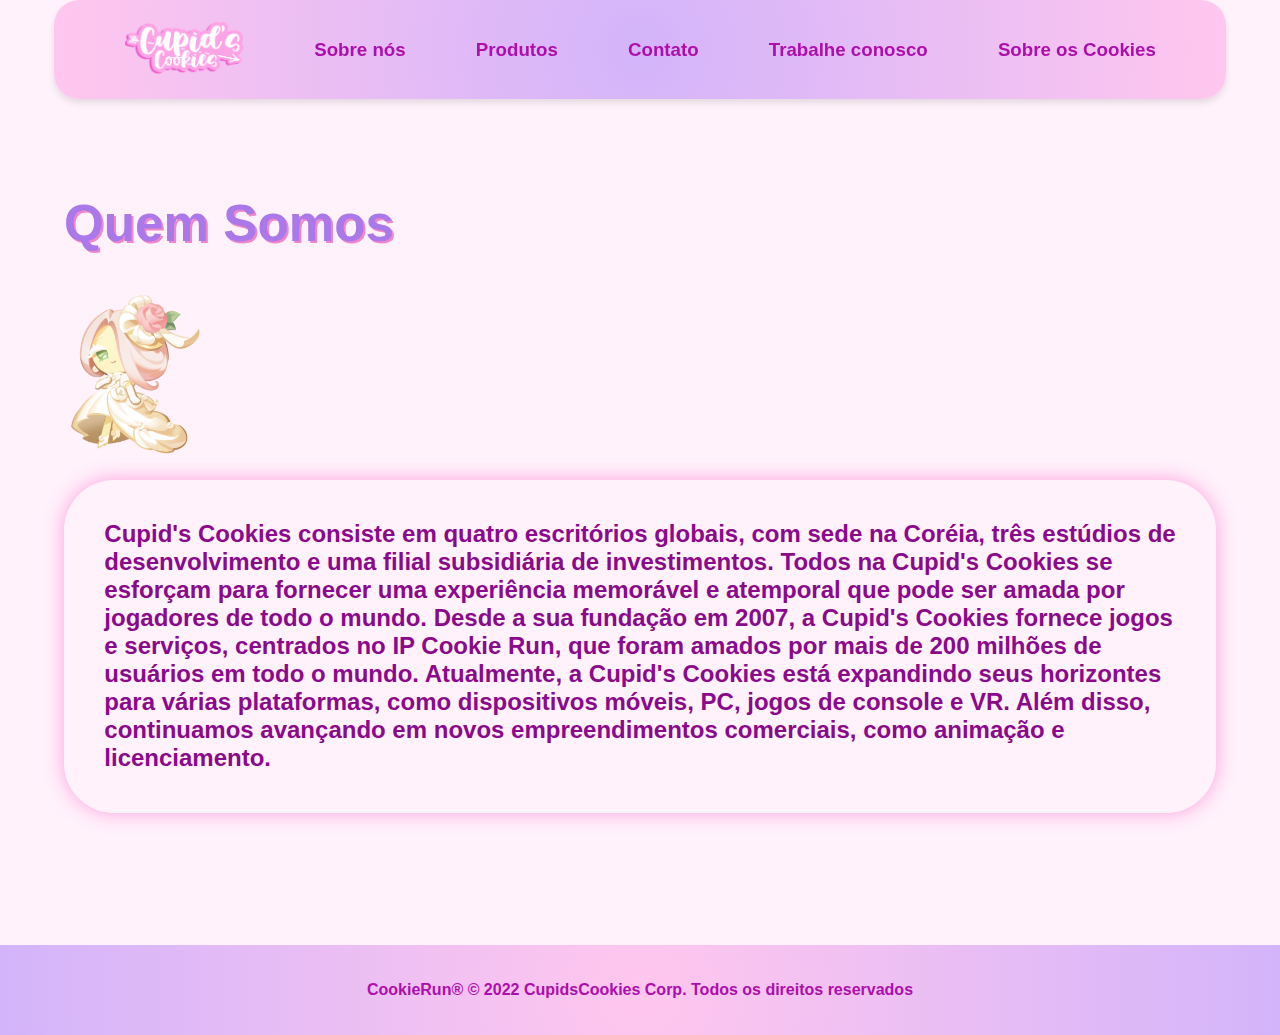
<file: page2.html>
<!DOCTYPE html>
<html lang="pt-br">

<head>
    <meta charset="UTF-8">
    <meta name="viewport" content="width=device-width, initial-scale=1.0">
    <title>Sobre nós</title>
    <link rel="stylesheet" href="style2.css">
</head>

<body>
    <header class="menu">
        <a href="index.html"><img src="logonew.png" alt="logo" id="logo"></a>
        <a href="page2.html">
            <h3>Sobre nós</h3>
        </a>
        <a href="page3.html">
            <h3>Produtos</h3>
        </a>
        <a href="page4.html">
            <h3>Contato</h3>
        </a>
        <a href="page5.html">
            <h3>Trabalhe conosco</h3>
        </a>
        <a href="page6.html">
            <h3>Sobre os Cookies</h3>
        </a>
    </header>
    <main class="About">
        <h1>Quem Somos</h1>
        <img src="weddingcake.png" id="cake" alt="weddingcake">
        <h2>
            Cupid's Cookies consiste em quatro escritórios globais, com sede na Coréia, três estúdios de desenvolvimento
            e
            uma filial subsidiária de investimentos.
            Todos na Cupid's Cookies se esforçam para fornecer uma experiência memorável e atemporal que pode ser amada
            por
            jogadores de todo o mundo.
            Desde a sua fundação em 2007, a Cupid's Cookies fornece jogos e serviços, centrados no IP Cookie Run, que
            foram
            amados por mais de 200 milhões de usuários em todo o mundo.
            Atualmente, a Cupid's Cookies está expandindo seus horizontes para várias plataformas, como dispositivos
            móveis,
            PC, jogos de console e VR.
            Além disso, continuamos avançando em novos empreendimentos comerciais, como animação e licenciamento.
        </h2>
    </main>
    <footer>
        <p>CookieRun® © 2022 CupidsCookies Corp. Todos os direitos reservados</p>
    </footer>
</body>

</html>
</file>
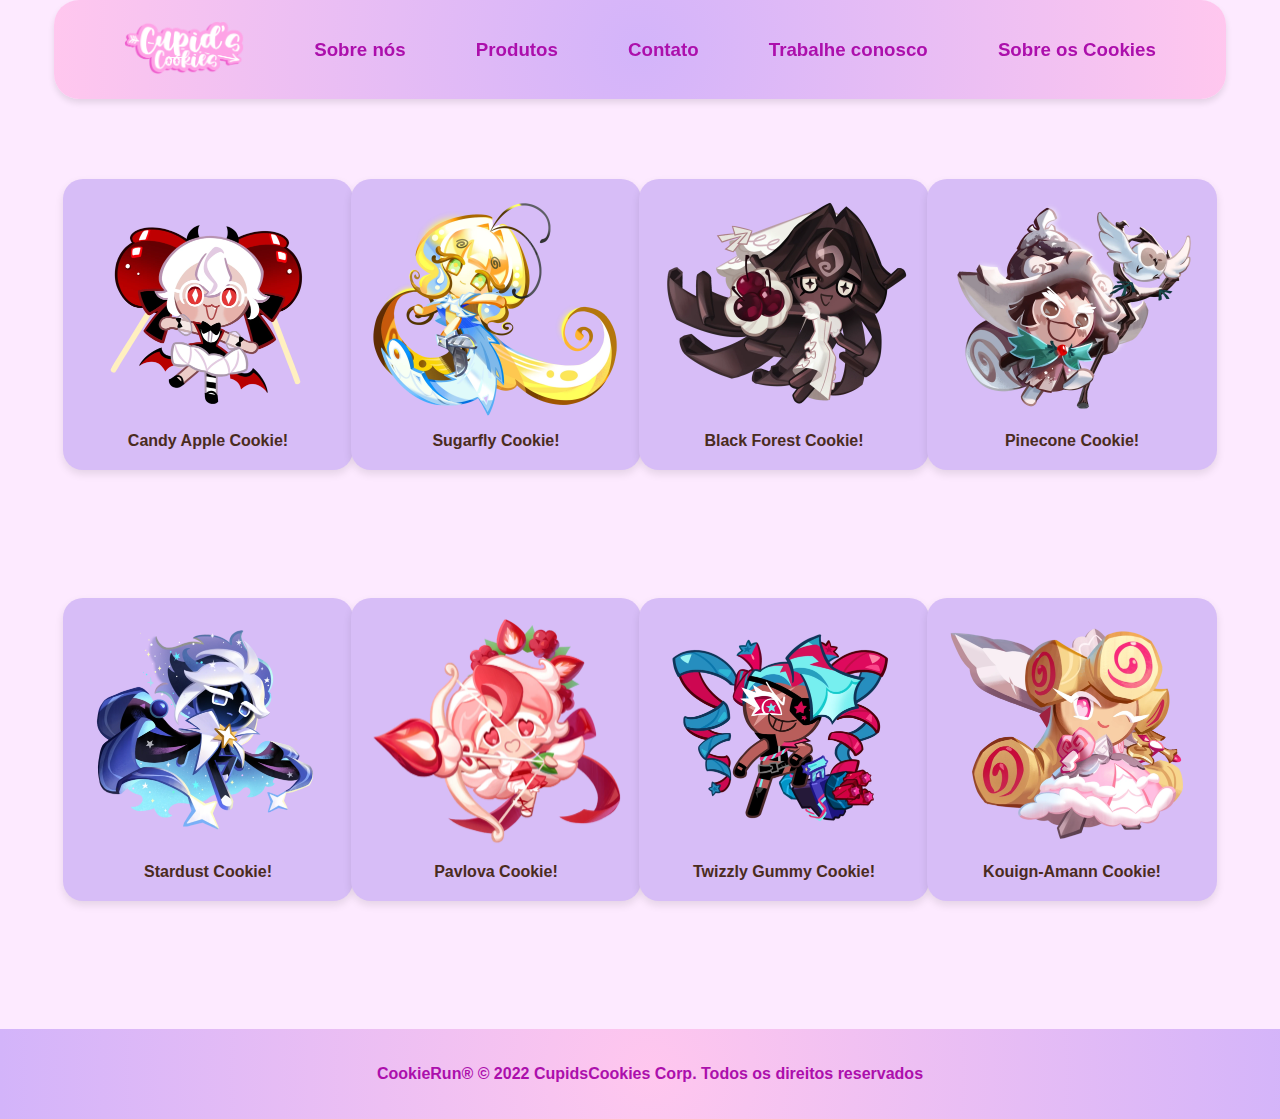
<file: page3.html>
<!DOCTYPE html>
<html lang="pt-br">

<head>
  <meta charset="UTF-8">
  <meta name="viewport" content="width=device-width, initial-scale=1.0">
  <title>Produtos</title>
  <link rel="stylesheet" href="style3.css">
</head>

<body>
  <div class="container">
     <header class="menu">
        <a href="index.html"><img src="logonew.png" alt="logo" id="logo"></a>
        <a href="page2.html">
            <h3>Sobre nós</h3>
        </a>
        <a href="page3.html">
            <h3>Produtos</h3>
        </a>
        <a href="page4.html">
            <h3>Contato</h3>
        </a>
        <a href="page5.html">
            <h3>Trabalhe conosco</h3>
        </a>
        <a href="page6.html">
            <h3>Sobre os Cookies</h3>
        </a>
    </header>
    <main class="content">
      <section class="card-container">
        <div class="card">
          <img src="candyapple.png" alt="Candy Apple" class="cake-img">
          <p>Candy Apple Cookie!</p>
        </div>

        <div class="card">
          <img src="Sugarfly.png" alt="Sugarfly" class="cake-img">
          <p>Sugarfly Cookie!</p>
        </div>

        <div class="card">
          <img src="blackforest.png" alt="Black Forest" class="cake-img">
          <p>Black Forest Cookie!</p>
        </div>

        <div class="card">
          <img src="pinecone.png" alt="Pinecone" class="cake-img">
          <p>Pinecone Cookie!</p>
        </div>
      </section>

      <section class="card-container2">
        <div class="card">
          <img src="Stardust.png" alt="Stardust" class="cake-img">
          <p>Stardust Cookie!</p>
        </div>

        <div class="card">
          <img src="Pavlova.png" alt="Pavlova" class="cake-img">
          <p>Pavlova Cookie!</p>
        </div>

        <div class="card">
          <img src="twizzlygummy.png" alt="Twizzly Gummy" class="cake-img">
          <p>Twizzly Gummy Cookie!</p>
        </div>

        <div class="card">
          <img src="Kouign_amann.png" alt="Kouign Amann" class="cake-img">
          <p>Kouign-Amann Cookie!</p>
        </div>
      </section>
    </main>
    <footer>
      <p>CookieRun® © 2022 CupidsCookies Corp. Todos os direitos reservados</p>
    </footer>
  </div>
</body>

</html>
</file>
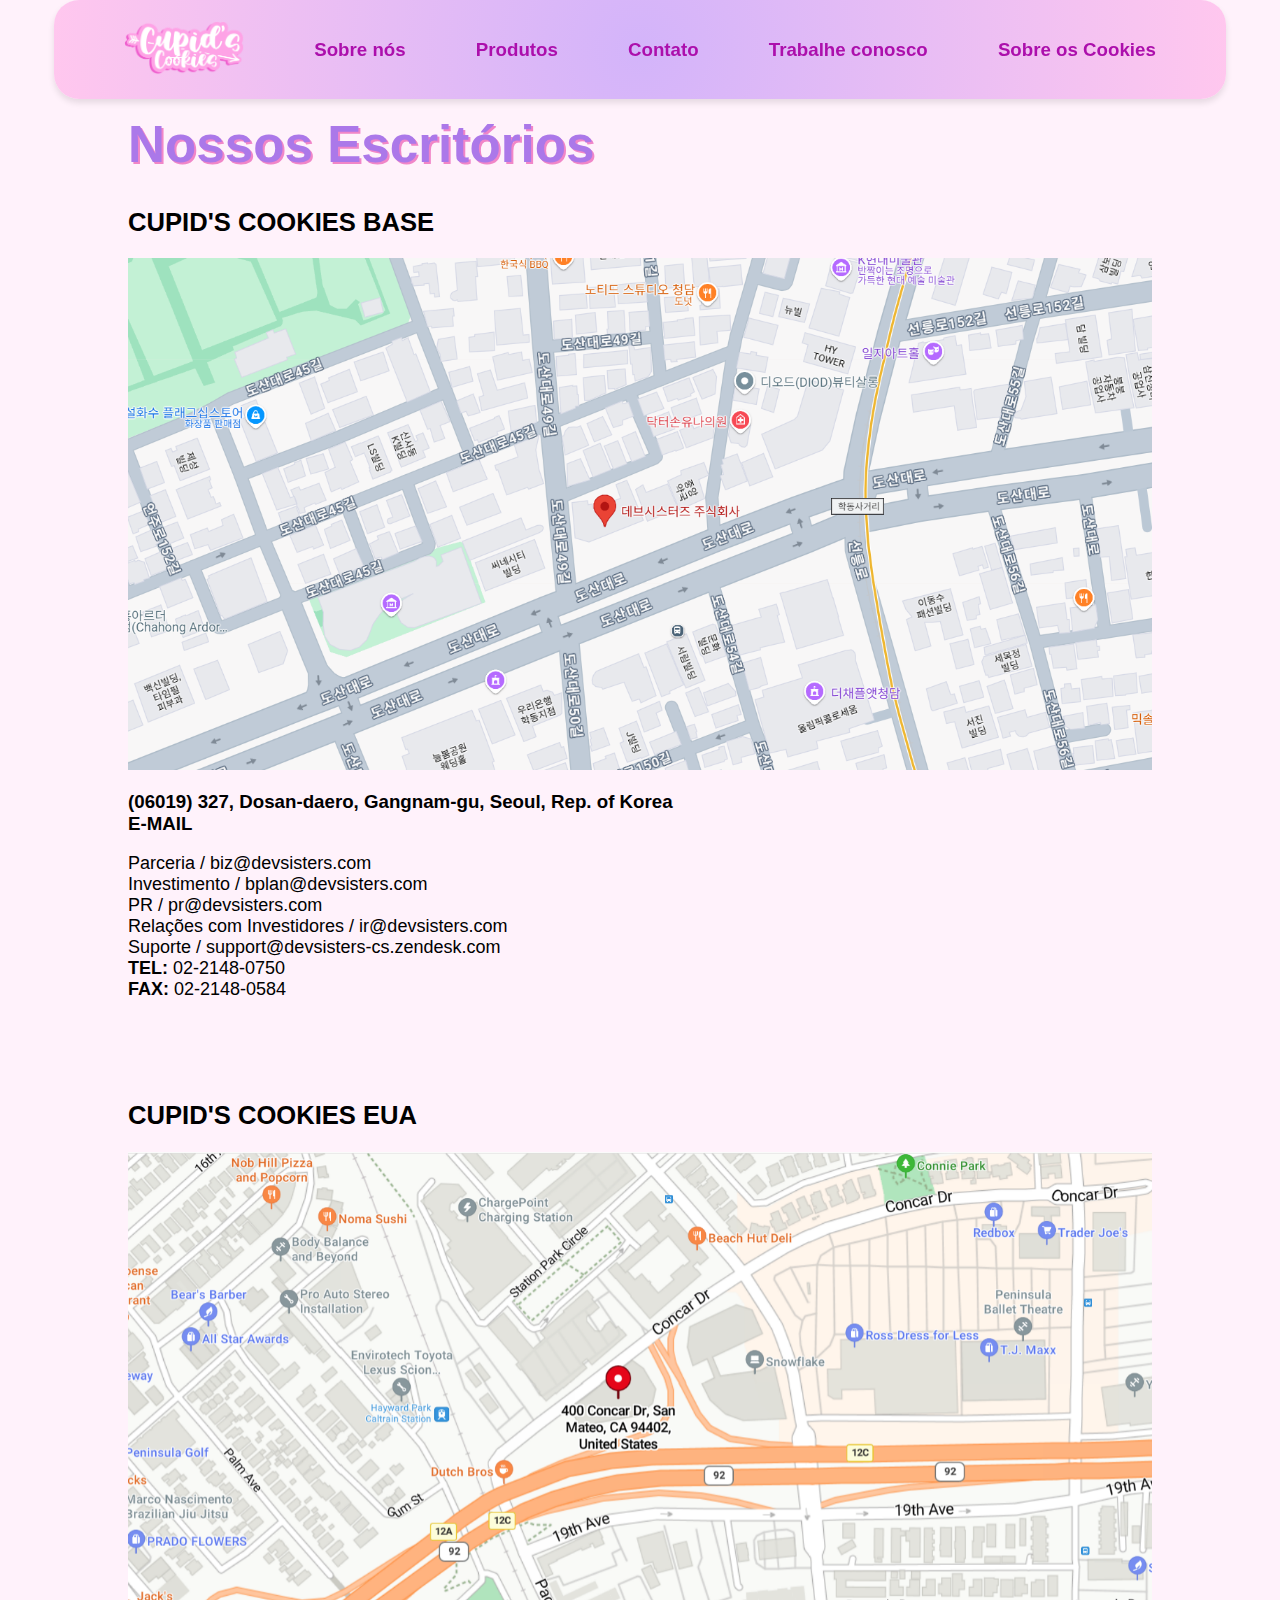
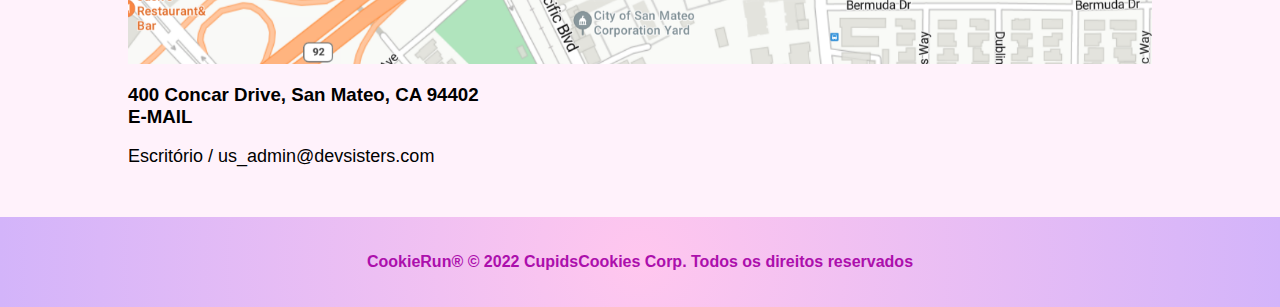
<file: page4.html>
<!DOCTYPE html>
<html lang="pt-br">

<head>
    <meta charset="UTF-8">
    <meta name="viewport" content="width=device-width, initial-scale=1.0">
    <title>Contato</title>
    <link rel="stylesheet" href="style4.css">
</head>

<body>
    <header class="menu">
        <a href="index.html"><img src="logonew.png" alt="logo" id="logo"></a>
        <a href="page2.html">
            <h3>Sobre nós</h3>
        </a>
        <a href="page3.html">
            <h3>Produtos</h3>
        </a>
        <a href="page4.html">
            <h3>Contato</h3>
        </a>
        <a href="page5.html">
            <h3>Trabalhe conosco</h3>
        </a>
        <a href="page6.html">
            <h3>Sobre os Cookies</h3>
        </a>
    </header>
    <main>
        <h1 class="titulo">
            Nossos Escritórios
        </h1>
        <section class="offices">
            <h2>
                CUPID'S COOKIES BASE
            </h2>
            <a
                href="https://www.google.co.kr/maps/place/%EB%8D%B0%EB%B8%8C%EC%8B%9C%EC%8A%A4%ED%84%B0%EC%A6%88+%EC%A3%BC%EC%8B%9D%ED%9A%8C%EC%82%AC/@37.4518407,127.0070541,12z/data=!4m6!3m5!1s0x357ca38f237aec63:0x25918f0d1c532d0a!8m2!3d37.5230834!4d127.0376045!16s%2Fg%2F1tt0p1w0?hl=ko&entry=ttu&g_ep=EgoyMDI1MDUyOC4wIKXMDSoASAFQAw%3D%3D">
                <img src="HQ.png" alt="escritório" id="office">
            </a>
            <h3>(06019) 327, Dosan-daero, Gangnam-gu, Seoul, Rep. of Korea<br>E-MAIL</h3>
            <p>Parceria / biz@devsisters.com<br>Investimento /
                bplan@devsisters.com<br>PR / pr@devsisters.com<br>Relações com Investidores /
                ir@devsisters.com<br>Suporte
                / support@devsisters-cs.zendesk.com<br><span>TEL:</span> 02-2148-0750<br><span>FAX:</span> 02-2148-0584
            </p>
        </section>
        <section class="EUA">
            <h2>
                CUPID'S COOKIES EUA
            </h2>
            <a
                href="https://www.google.co.kr/maps/place/400+Concar+Dr,+San+Mateo,+CA+94402+%EB%AF%B8%EA%B5%AD/@37.5532213,-122.3100712,17z/data=!4m6!3m5!1s0x808f9ef683cb3ce3:0xce5ffd99da1b2811!8m2!3d37.5531989!4d-122.3076223!16s%2Fg%2F11c22vr472?hl=ko&entry=ttu&g_ep=EgoyMDI1MDUyOC4wIKXMDSoASAFQAw%3D%3D">
                <img src="EUA.png" alt="escritório EUA" id="USA">
            </a>
            <h3>400 Concar Drive, San Mateo, CA 94402<br>E-MAIL
            </h3>
            <p>Escritório / us_admin@devsisters.com</p>
        </section>
    </main>
    <footer>
        <p>CookieRun® © 2022 CupidsCookies Corp. Todos os direitos reservados</p>
    </footer>
</body>
</html>
</file>
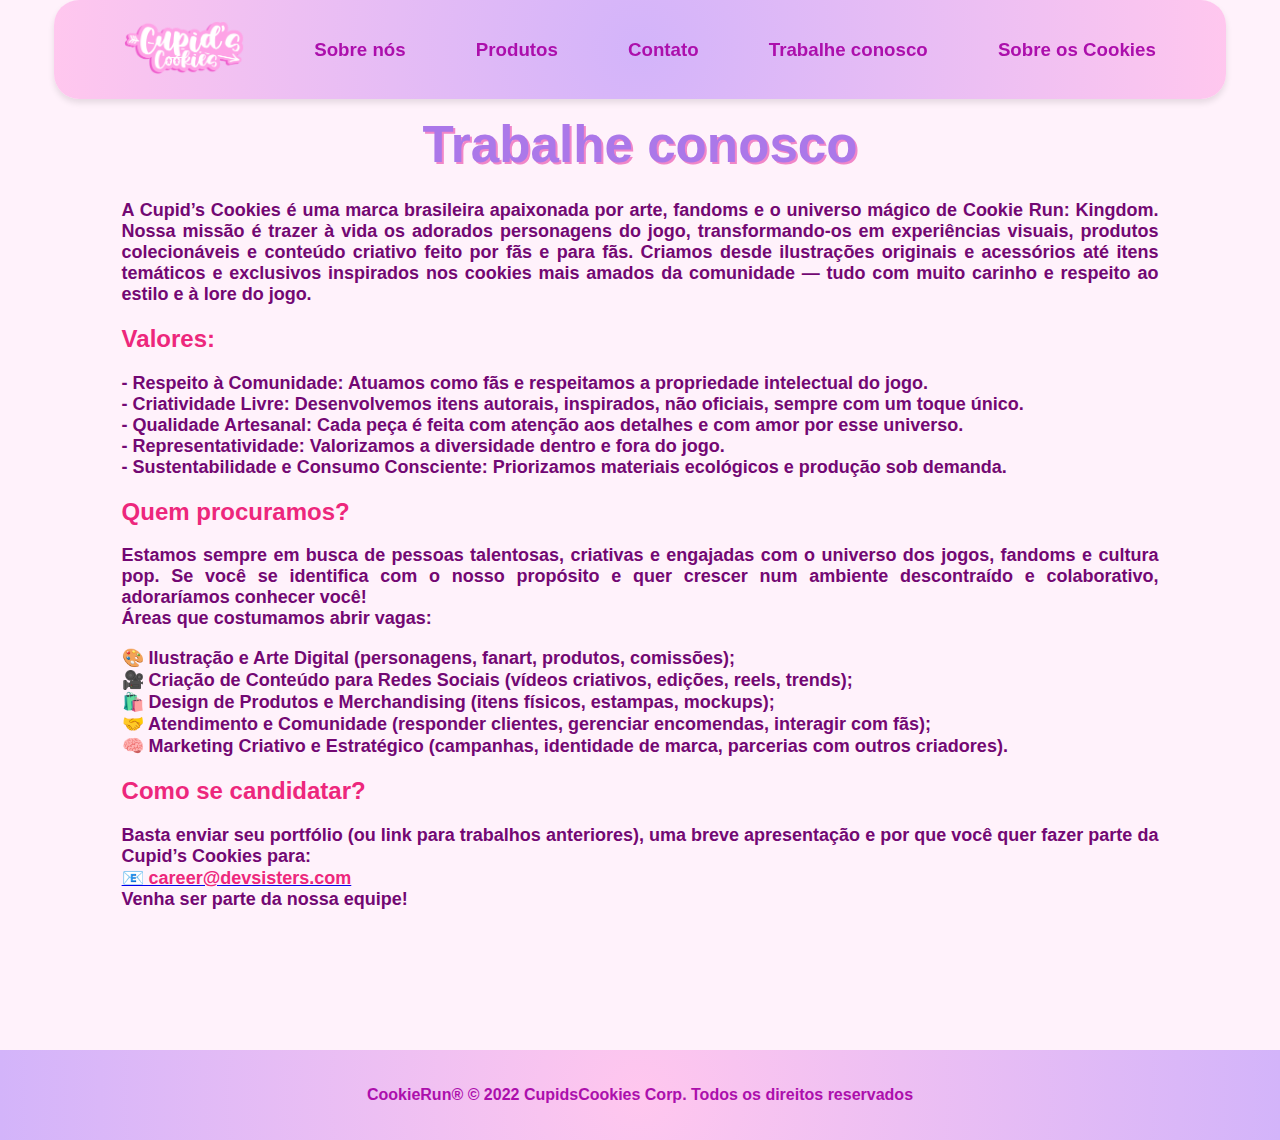
<file: page5.html>
<!DOCTYPE html>
<html lang="pt-br">
<head>
    <meta charset="UTF-8">
    <meta name="viewport" content="width=device-width, initial-scale=1.0">
    <title>Trabalhe Conosco</title>
    <link rel="stylesheet" href="style5.css">
</head>
<body>
    <header class="menu">
        <a href="index.html"><img src="logonew.png" alt="logo" id="logo"></a>
        <a href="page2.html">
            <h3>Sobre nós</h3>
        </a>
        <a href="page3.html">
            <h3>Produtos</h3>
        </a>
        <a href="page4.html">
            <h3>Contato</h3>
        </a>
        <a href="page5.html">
            <h3>Trabalhe conosco</h3>
        </a>
        <a href="page6.html">
            <h3>Sobre os Cookies</h3>
        </a>
    </header>
    <main>
        <h1 class="titulo">
            Trabalhe conosco
        </h1>
        <div class="text">
            <p>A Cupid’s Cookies é uma marca brasileira apaixonada por arte, fandoms e o universo mágico de Cookie Run:
                Kingdom. Nossa missão é trazer à vida os adorados personagens
                do jogo, transformando-os em experiências visuais, produtos colecionáveis e conteúdo criativo feito por
                fãs e para fãs. Criamos desde ilustrações originais e acessórios
                até itens temáticos e exclusivos inspirados nos cookies mais amados da comunidade — tudo com muito
                carinho e respeito ao estilo e à lore do jogo.</p>
            <h2>Valores:</h2>
            <p>- Respeito à Comunidade: Atuamos como fãs e respeitamos a propriedade intelectual do jogo.<br>-
                Criatividade Livre: Desenvolvemos itens autorais, inspirados, não oficiais, sempre com um toque
                único.<br>- Qualidade Artesanal: Cada peça é feita com atenção aos detalhes e com amor por esse
                universo.
                <br>- Representatividade: Valorizamos a diversidade dentro e fora do jogo.<br>- Sustentabilidade e
                Consumo Consciente: Priorizamos materiais ecológicos e produção sob demanda.
            </p>
            <h2>Quem procuramos?</h2>
            <p>Estamos sempre em busca de pessoas talentosas, criativas e engajadas com o universo dos jogos, fandoms e
                cultura pop. Se você se identifica com o nosso propósito e quer crescer num ambiente descontraído e
                colaborativo, adoraríamos conhecer você!<br>Áreas que costumamos abrir vagas:</p>
            <p>🎨 Ilustração e Arte Digital (personagens, fanart, produtos, comissões);<br>🎥 Criação de Conteúdo para
                Redes Sociais (vídeos criativos, edições, reels, trends);<br>🛍️ Design de Produtos e Merchandising
                (itens físicos, estampas, mockups);<br>🤝 Atendimento e Comunidade (responder clientes, gerenciar
                encomendas, interagir com fãs);<br>🧠 Marketing Criativo e Estratégico (campanhas, identidade de marca,
                parcerias com outros criadores).</p>
            <h2>Como se candidatar?</h2>
            <p>Basta enviar seu portfólio (ou link para trabalhos anteriores), uma breve apresentação e por que você
                quer fazer parte da Cupid’s Cookies para:<br>
                <a href="mailto:career@devsisters.com">
                <span>📧 career@devsisters.com</span>
                </a>
                <br>Venha ser parte da nossa equipe!
            </p>
        </div>
    </main>
    <footer>
        <p>CookieRun® © 2022 CupidsCookies Corp. Todos os direitos reservados</p>
    </footer>
</body>
</html>
</file>
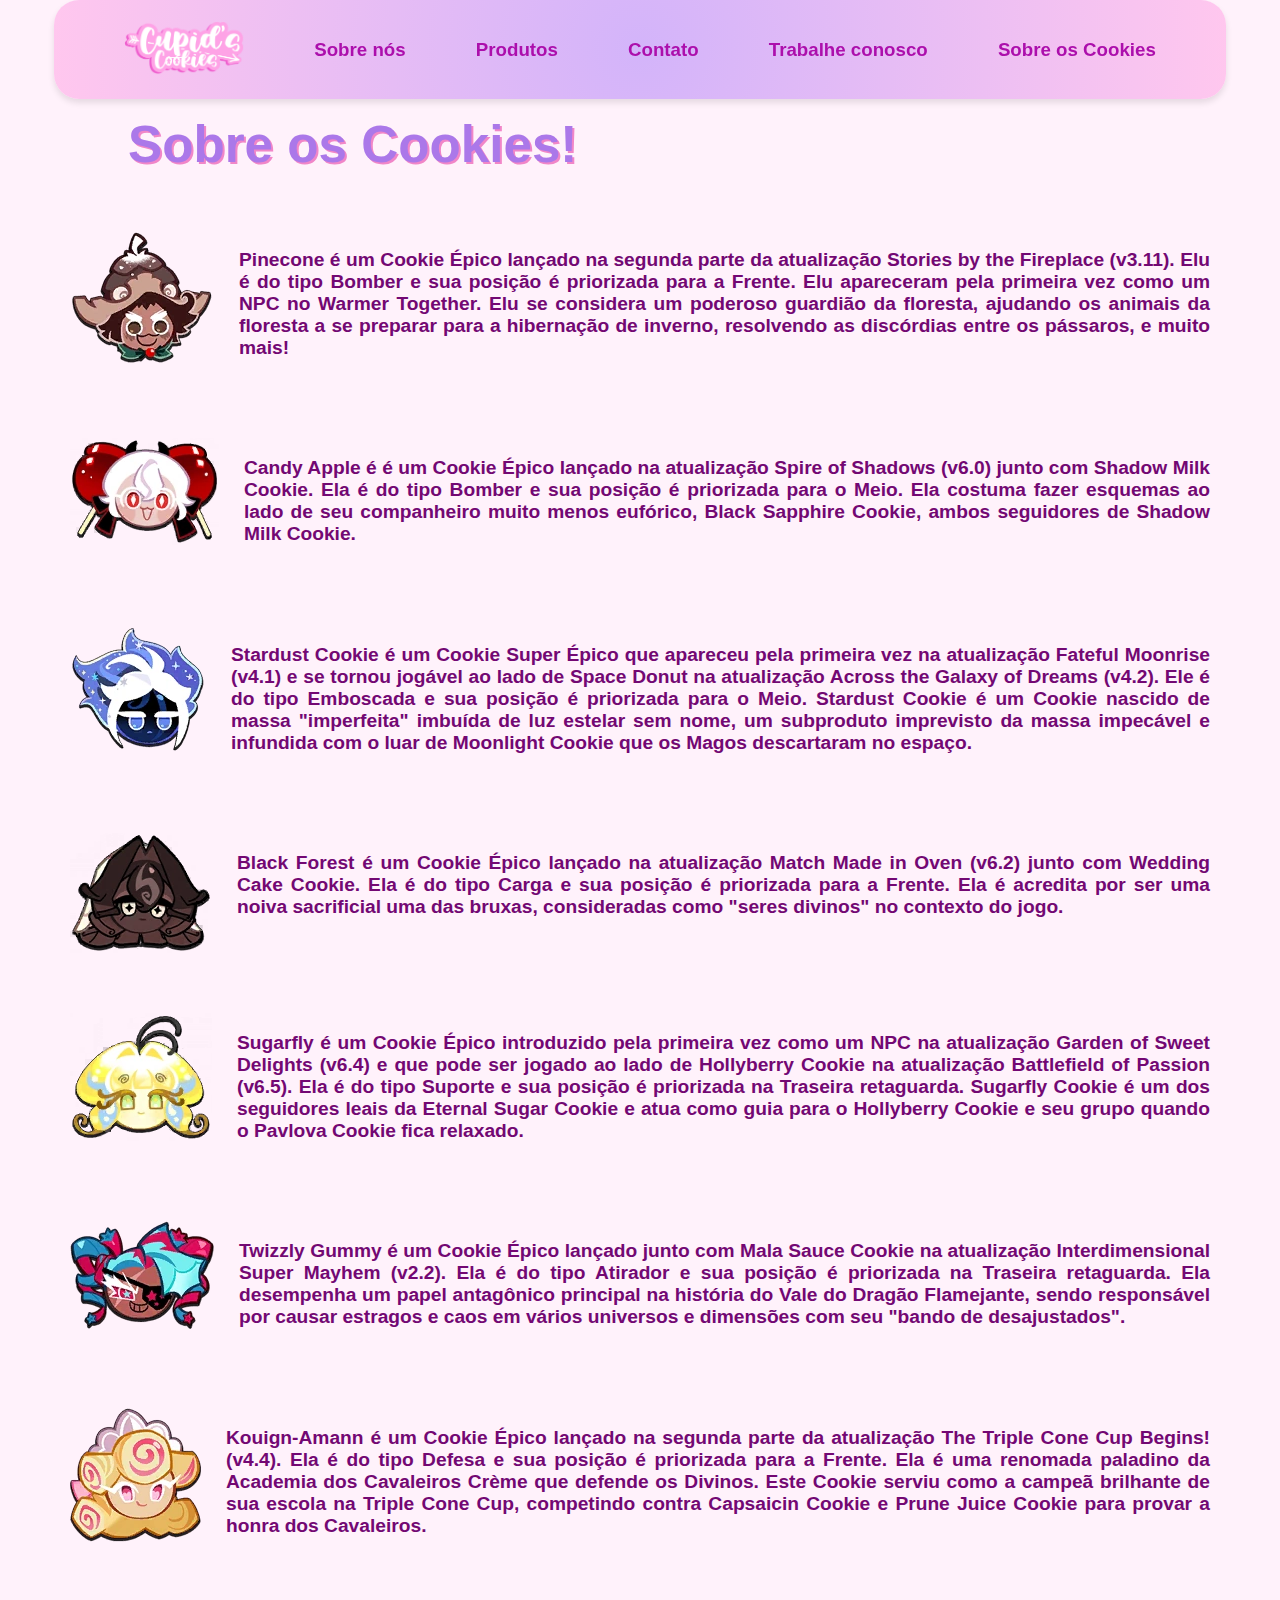
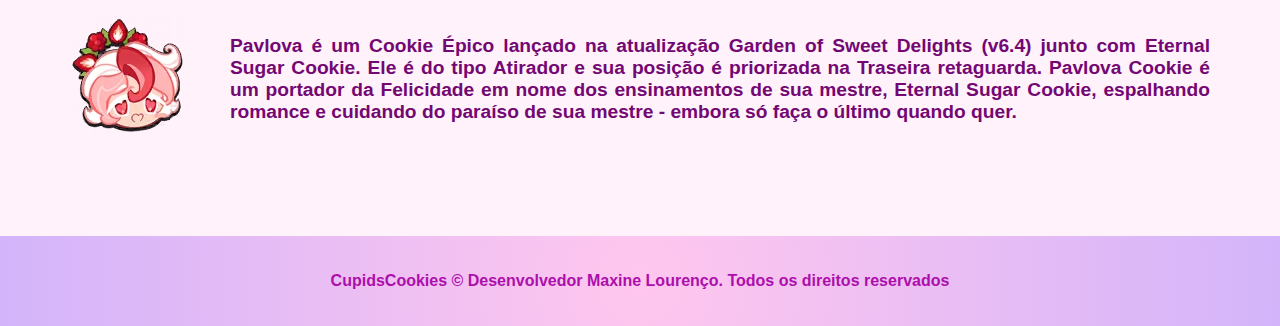
<file: page6.html>
<!DOCTYPE html>
<html lang="pt-br">

<head>
    <meta charset="UTF-8">
    <meta name="viewport" content="width=device-width, initial-scale=1.0">
    <title>Sobre os Cookies</title>
    <link rel="stylesheet" href="style6.css">
</head>

<body>
    <header class="menu">
        <a href="index.html"><img src="logonew.png" alt="logo" id="logo"></a>
        <a href="page2.html">
            <h3>Sobre nós</h3>
        </a>
        <a href="page3.html">
            <h3>Produtos</h3>
        </a>
        <a href="page4.html">
            <h3>Contato</h3>
        </a>
        <a href="page5.html">
            <h3>Trabalhe conosco</h3>
        </a>
        <a href="page6.html">
            <h3>Sobre os Cookies</h3>
        </a>
    </header>
    <h1 class="titulo">
        Sobre os Cookies!
    </h1>
    <main>
        <div class="intro">
            <img src="pinecone_head.png" alt="Pinecone">
            <p>Pinecone é um Cookie Épico lançado na segunda parte da atualização Stories by the Fireplace (v3.11).
                Elu é do tipo Bomber e sua posição é priorizada para a Frente. Elu apareceram pela primeira vez como um
                NPC no Warmer Together. Elu se considera um poderoso guardião da floresta, ajudando os animais da
                floresta a se preparar para a hibernação de inverno, resolvendo as discórdias entre os pássaros, e muito
                mais!</p>
        </div>
        <div class="intro">
            <img src="candy_apple_head.png" alt="Candy Apple">
            <p>Candy Apple é é um Cookie Épico lançado na atualização Spire of Shadows (v6.0) junto com Shadow Milk
                Cookie. Ela é do tipo Bomber e sua posição é priorizada para o Meio. Ela costuma fazer esquemas ao
                lado de seu companheiro muito menos eufórico, Black Sapphire Cookie, ambos seguidores de Shadow Milk
                Cookie.</p>
        </div>
        <div class="intro">
            <img src="Stardust_head.png" alt="Stardust">
            <p>Stardust Cookie é um Cookie Super Épico que apareceu pela primeira vez na atualização Fateful Moonrise
                (v4.1) e se tornou jogável ao lado de Space Donut na atualização Across the Galaxy of Dreams (v4.2). Ele
                é do tipo Emboscada e sua posição é priorizada para o Meio. Stardust Cookie é um Cookie nascido de massa
                "imperfeita" imbuída de luz estelar sem nome, um subproduto imprevisto da massa impecável e infundida
                com o luar de Moonlight Cookie que os Magos descartaram no espaço.</p>
        </div>
        <div class="intro">
            <img src="blackforest_head.png" alt="Black Forest">
            <p>Black Forest é um Cookie Épico lançado na atualização Match Made in Oven (v6.2) junto com Wedding Cake
                Cookie. Ela é do tipo Carga e sua posição é priorizada para a Frente. Ela é acredita por ser uma noiva
                sacrificial uma das bruxas, consideradas como "seres divinos" no contexto do jogo.</p>
        </div>
        <div class="intro">
            <img src="sugarfly_head.png" alt="Sugarfly">
            <p>Sugarfly é um Cookie Épico introduzido pela primeira vez como um NPC na atualização Garden of Sweet
                Delights (v6.4) e que pode ser jogado ao lado de Hollyberry Cookie na atualização Battlefield of Passion
                (v6.5). Ela é do tipo Suporte e sua posição é priorizada na
                Traseira retaguarda. Sugarfly Cookie é um dos seguidores leais da Eternal Sugar Cookie e
                atua como guia para o Hollyberry Cookie e seu grupo quando o Pavlova Cookie fica relaxado.</p>
        </div>
        <div class="intro">
            <img src="Twizzly_gummy_head.png" alt="Twizzly">
            <p>Twizzly Gummy é um Cookie Épico lançado junto com Mala Sauce Cookie na atualização Interdimensional Super
                Mayhem (v2.2). Ela é do tipo Atirador e sua posição é priorizada na Traseira retaguarda. Ela desempenha
                um papel antagônico principal na história do Vale do Dragão Flamejante, sendo responsável por causar
                estragos e caos em vários universos e dimensões com seu "bando de desajustados".</p>
        </div>
        <div class="intro">
            <img src="Kouign_amann_head.png" alt="Kouign">
            <p>Kouign-Amann é um Cookie Épico lançado na segunda parte da atualização The Triple Cone Cup Begins!
                (v4.4). Ela é do tipo Defesa e sua posição é priorizada para a Frente. Ela é uma renomada paladino da
                Academia dos Cavaleiros Crème que defende os Divinos. Este Cookie serviu como a campeã brilhante de sua
                escola na Triple Cone Cup, competindo contra Capsaicin Cookie e Prune Juice Cookie para provar a honra
                dos Cavaleiros.</p>
        </div>
        <div class="intro">
            <img src="pavlova_head.png" alt="Pavlova" width="130">
            <div class="text">
                <p>Pavlova é um Cookie Épico lançado na atualização Garden of Sweet Delights (v6.4) junto com Eternal
                    Sugar Cookie. Ele é do tipo Atirador e sua posição é priorizada na Traseira retaguarda. Pavlova
                    Cookie é um portador da Felicidade em nome dos ensinamentos de sua mestre, Eternal Sugar Cookie,
                    espalhando romance e cuidando do paraíso de sua mestre - embora só faça o último quando quer.</p>
            </div>
    </main>
    <footer>
        <p>CupidsCookies © Desenvolvedor Maxine Lourenço. Todos os direitos reservados</p>
    </footer>
</body>

</html>
</file>
<file: style2.css>
body {
    margin: 0;
    font-family: 'Segoe UI', Tahoma, Geneva, Verdana, sans-serif;
    background-color: #fff2fb;
    overflow-x: hidden;
    cursor: url(cursor2.cur), auto;
}

html {
    scroll-behavior: smooth;
}

.menu {
    color: #ac0fac;
    position: fixed;
    top: 0;
    left: 50%;
    transform: translateX(-50%);
    width: 90%;
    max-width: 1200px;
    padding: 10px;
    background: radial-gradient(circle, rgba(211, 180, 250, 1) 0%, hsl(318, 100%, 89%) 100%);
    border-radius: 25px;
    display: flex;
    justify-content: space-evenly;
    align-items: center;
    z-index: 1000;
    flex-wrap: wrap;
    box-shadow: 0 4px 6px rgba(0, 0, 0, 0.1);
}

#logo {
    width: 120px;
    height: auto;
}

.menu a {
    color: #ac0fac;
    padding: 10px;
    text-decoration: none;
    transition: all 0.3s ease;
}

.menu a:hover {
    text-decoration: underline;
    transform: scale(1.2);
}

.About {
    display: flex;
    justify-content: space-between;
    align-items: center;
    padding: 160px 5% 40px;
    flex-wrap: wrap;
}

.About h1 {
    font-size: 4vw;
    max-width: 50%;
    color: #ab78e9;
    text-shadow: 2px 2px #f186c8;
}

#cake {
    width: 40%;
    max-width: 140px;
    height: auto;
    padding-right: 60%;
}

h2 {
    color: #8b098b;
    box-shadow: 0 0 20px #fc9fde;
    border-radius: 50px;
    margin-bottom: 8%;
    padding: 3.5%;
}

footer {
    background: radial-gradient(circle, hsl(318, 100%, 89%) 0%, rgba(211, 180, 250, 1) 100%);
    color: #ac0fac;
    padding: 20px 10px;
    border: 90px;
    text-align: center;
    font-size: medium;
    font-weight: bold;
}
</file>
<file: style3.css>
html, body {
  margin: 0;
  padding: 0;
  height: 100%;
  font-family: 'Segoe UI', sans-serif;
  background-color: #fdeaff;
}

.menu {
    color: #ac0fac;
    position: fixed;
    top: 0;
    left: 50%;
    transform: translateX(-50%);
    width: 90%;
    max-width: 1200px;
    padding: 10px;
    background: radial-gradient(circle, rgba(211, 180, 250, 1) 0%, hsl(318, 100%, 89%) 100%);
    border-radius: 25px;
    display: flex;
    justify-content: space-evenly;
    align-items: center;
    z-index: 1000;
    flex-wrap: wrap;
    box-shadow: 0 4px 6px rgba(0, 0, 0, 0.1);
}

#logo {
    width: 120px;
    height: auto;
}

.menu a {
    color: #ac0fac;
    padding: 10px;
    text-decoration: none;
    transition: all 0.3s ease;
}

.menu a:hover {
    text-decoration: underline;
    transform: scale(1.2);
}

.content {
    justify-content: center;
    box-sizing: border-box;
}

.card-container, .card-container2 {
    display: grid;
    grid-template-columns: repeat(auto-fit, minmax(220px, 1fr));
    padding: 5%;
    justify-items: center;
}

.card-container {
    padding-top: 14%;
}

.card-container2 {
    margin-bottom: 5%;
}

.card {
    background-color: #d7bdf7;
    border-radius: 20px;
    padding: 20px;
    text-align: center;
    box-shadow: 0 4px 8px rgba(0, 0, 0, 0.1);
    display: flex;
    flex-direction: column;
    justify-content: space-between;
    width: 250px;
    height: auto;
}

.card img {
    max-width: fit-content;
    height: auto;
    object-fit: contain;
    border-radius: 12px;
    margin-bottom: 15px;
}

.card p {
    font-size: 1rem;
    font-weight: bold;
    color: #4a2b20;
    margin: 0;
}

footer {
    background: radial-gradient(circle, hsl(318, 100%, 89%) 0%, rgba(211, 180, 250, 1) 100%);
    color: #ac0fac;
    padding: 20px 10px;
    border: 90px;
    text-align: center;
    font-size: medium;
    font-weight: bold;
    width: 100%;
    margin-top: auto;
}
</file>
<file: style4.css>
body {
    margin: 0;
    font-family: 'Segoe UI', Tahoma, Geneva, Verdana, sans-serif;
    background-color: #fff2fb;
    overflow-x: hidden;
    cursor: url(cursor2.cur), auto;
}

html {
    scroll-behavior: smooth;
}

.menu {
    color: #ac0fac;
    position: fixed;
    top: 0;
    left: 50%;
    transform: translateX(-50%);
    width: 90%;
    max-width: 1200px;
    padding: 10px;
    background: radial-gradient(circle, rgba(211, 180, 250, 1) 0%, hsl(318, 100%, 89%) 100%);
    border-radius: 25px;
    display: flex;
    justify-content: space-evenly;
    align-items: center;
    z-index: 1000;
    flex-wrap: wrap;
    box-shadow: 0 4px 6px rgba(0, 0, 0, 0.1);
}

#logo {
    width: 120px;
    height: auto;
}

.menu a {
    color: #ac0fac;
    padding: 10px;
    text-decoration: none;
    transition: all 0.3s ease;
}

.menu a:hover {
    text-decoration: underline;
    transform: scale(1.2);
}

.titulo {
    width: 100%;
    font-size: 4vw;
    color: #ab78e9;
    text-shadow: 2px 2px #f186c8;
    margin-top: 9%;
    padding-left: 10%;
    margin-bottom: 1%;
}

.offices, .EUA {
    display: flex;
    justify-content: space-between;
    align-items: flex-start;
    flex-direction: column;
    padding: 0% 10% 0%;
}

.offices > div {
    text-align: justify;
}

.offices h2, .EUA h2 {
    font-size: clamp(1rem, 2vw, 2rem);
}

.EUA h2 {
    margin-top: 5%;
}

.offices h3, .EUA h3 {
    margin-bottom: 0;
}

.offices p, .EUA p {
    font-size: 1.125rem;
    text-align: justify;
    margin-bottom: 50px;
}

#office, #USA {
    max-width: 100%;
    height: auto;
    display: block;
    object-fit: cover;
    margin-bottom: 2px;
}

span {
    font-weight: bold;
}

footer {
    background: radial-gradient(circle, hsl(318, 100%, 89%) 0%, rgba(211, 180, 250, 1) 100%);
    color: #ac0fac;
    padding: 20px 10px;
    text-align: center;
    font-size: medium;
    font-weight: bold;
}
</file>
<file: style5.css>
body {
    margin: 0;
    font-family: 'Segoe UI', Tahoma, Geneva, Verdana, sans-serif;
    background-color: #fff2fb;
    overflow-x: hidden;
    cursor: url(cursor2.cur), auto;
}

html {
    scroll-behavior: smooth;
}

.menu {
    color: #ac0fac;
    position: fixed;
    top: 0;
    left: 50%;
    transform: translateX(-50%);
    width: 90%;
    max-width: 1200px;
    padding: 10px;
    background: radial-gradient(circle, rgba(211, 180, 250, 1) 0%, hsl(318, 100%, 89%) 100%);
    border-radius: 25px;
    display: flex;
    justify-content: space-evenly;
    align-items: center;
    z-index: 1000;
    flex-wrap: wrap;
    box-shadow: 0 4px 6px rgba(0, 0, 0, 0.1);
}

#logo {
    width: 120px;
    height: auto;
}

.menu a {
    color: #ac0fac;
    padding: 10px;
    text-decoration: none;
    transition: all 0.3s ease;
}

.menu a:hover {
    text-decoration: underline;
    transform: scale(1.2);
}

.titulo {
    width: 100%;
    font-size: 4vw;
    color: #ab78e9;
    text-shadow: 2px 2px #f186c8;
    margin-top: 9%;
    margin-bottom: 2%;
    text-align: center;
}

.text {
    text-align: justify;
    color: #730873;
    justify-content: space-evenly;
    padding: 9.5%;
    padding-top: 0;
}

.text p {
    font-weight: bold;
    font-size: large;
}

h2 {
    color: #ed277c;
}

span {
    color: #ed277c;
}

footer {
    background: radial-gradient(circle, hsl(318, 100%, 89%) 0%, rgba(211, 180, 250, 1) 100%);
    color: #ac0fac;
    padding: 20px 10px;
    border: 90px;
    text-align: center;
    font-size: medium;
    font-weight: bold;
}
</file>
<file: style6.css>
body {
    margin: 0px;
    font-family: 'Segoe UI', Tahoma, Geneva, Verdana, sans-serif;
    background-color: #fff2fb;
    overflow-x: hidden;
    cursor: url(cursor2.cur), auto;
    clear: both;
}

html {
    scroll-behavior: smooth;
}

.menu {
    color: #ac0fac;
    position: fixed;
    top: 0;
    left: 50%;
    transform: translateX(-50%);
    width: 90%;
    max-width: 1200px;
    padding: 10px;
    background: radial-gradient(circle, rgba(211, 180, 250, 1) 0%, hsl(318, 100%, 89%) 100%);
    border-radius: 25px;
    display: flex;
    justify-content: space-evenly;
    align-items: center;
    z-index: 1000;
    flex-wrap: wrap;
    box-shadow: 0 4px 6px rgba(0, 0, 0, 0.1);
}

#logo {
    width: 120px;
    height: auto;
}

.menu a {
    color: #ac0fac;
    padding: 10px;
    text-decoration: none;
    transition: all 0.3s ease;
}

.menu a:hover {
    text-decoration: underline;
    transform: scale(1.2);
}

.titulo {
    width: 100%;
    font-size: 4vw;
    color: #ab78e9;
    text-shadow: 2px 2px #f186c8;
    margin-top: 9%;
    padding-left: 10%;
    margin-bottom: 2%;
}

main {
    max-width: 1200px;
    margin: 0px auto;
    width: 100%;
    position: relative;
    margin-bottom: 5%;
}

footer {
    background: radial-gradient(circle, hsl(318, 100%, 89%) 0%, rgba(211, 180, 250, 1) 100%);
    color: #ac0fac;
    padding: 20px 10px;
    border: 90px;
    text-align: center;
    font-size: medium;
    font-weight: bold;
    margin: 0px;
}

.intro {
    display: flex;
    padding: 30px;
    gap: 10px;
}

.intro img {
    width: fit-content;
    height: fit-content;

}

.intro p {
    font-size: larger;
    size-adjust: 40px;
    font-weight: bold;
    margin-left: 15px;
    color: #730873;
    text-align: justify;
}

.text {
    margin-left: 20px;
}
</file>
